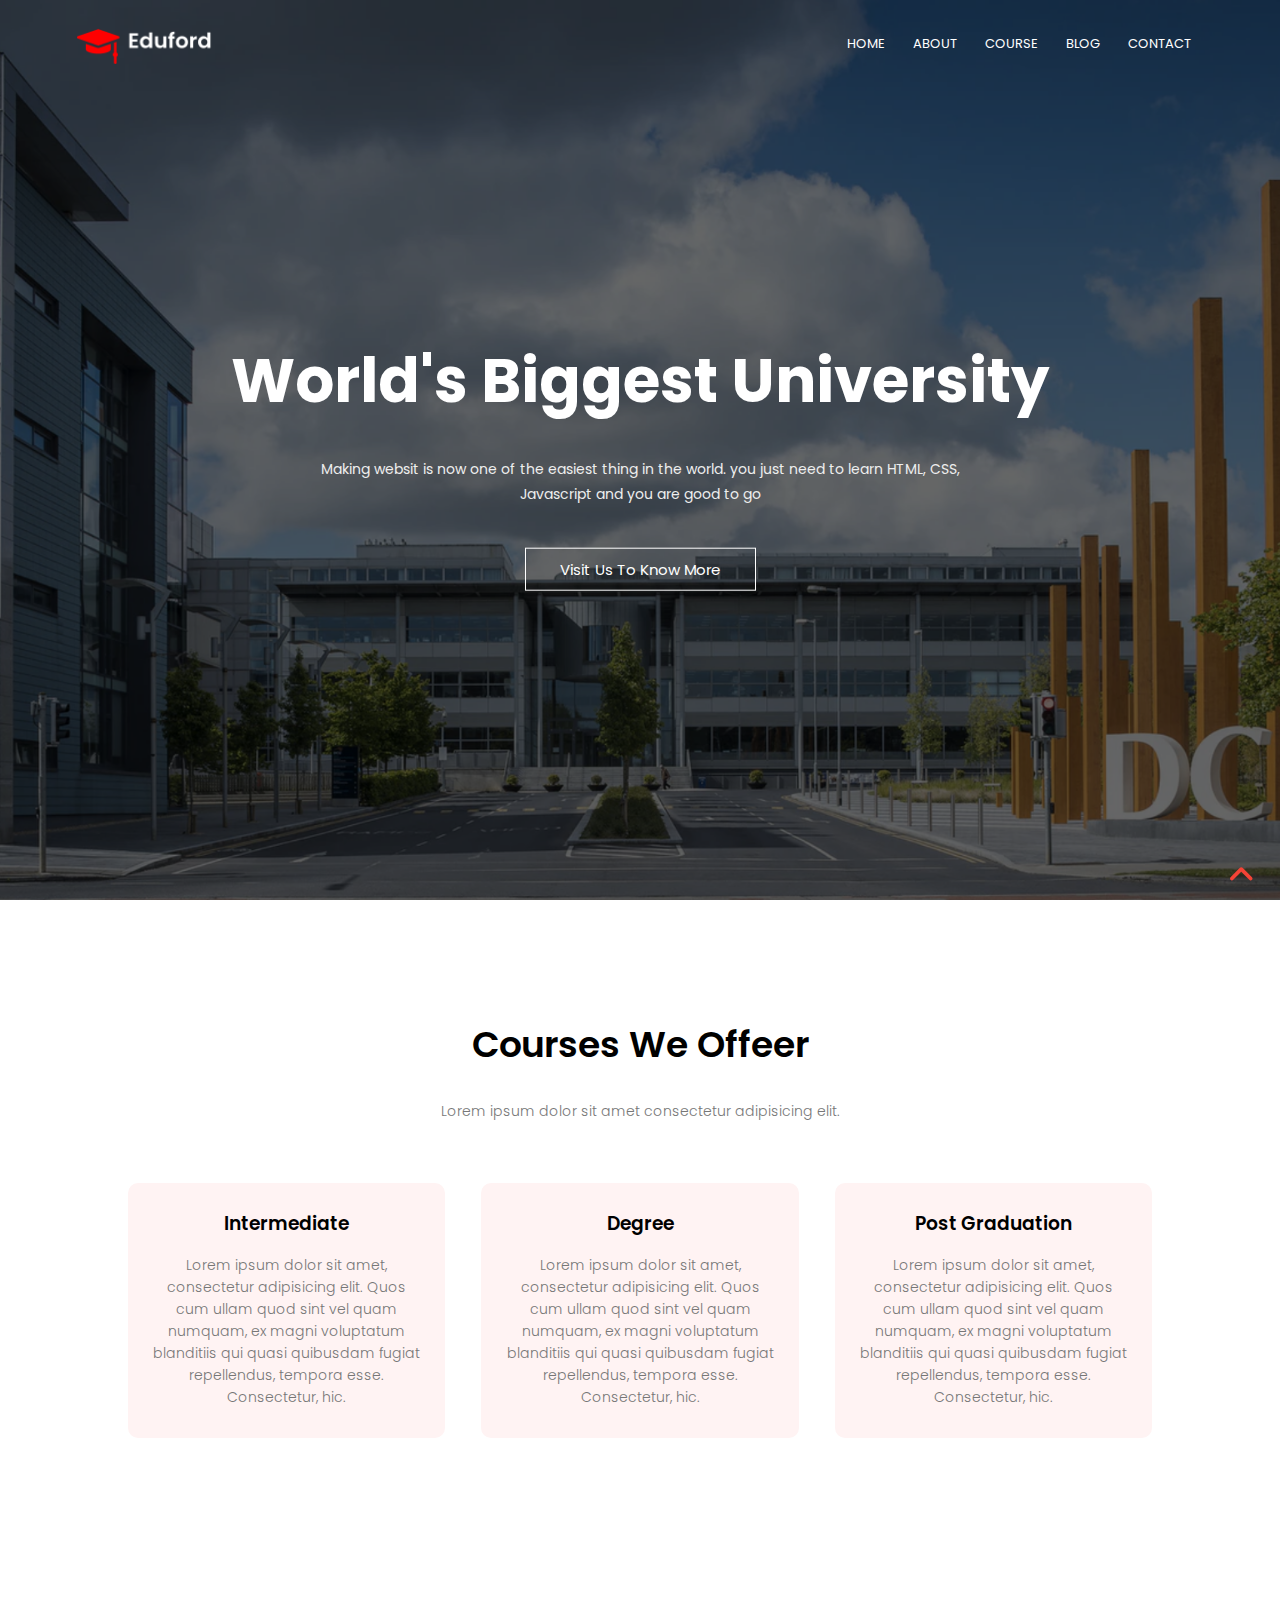
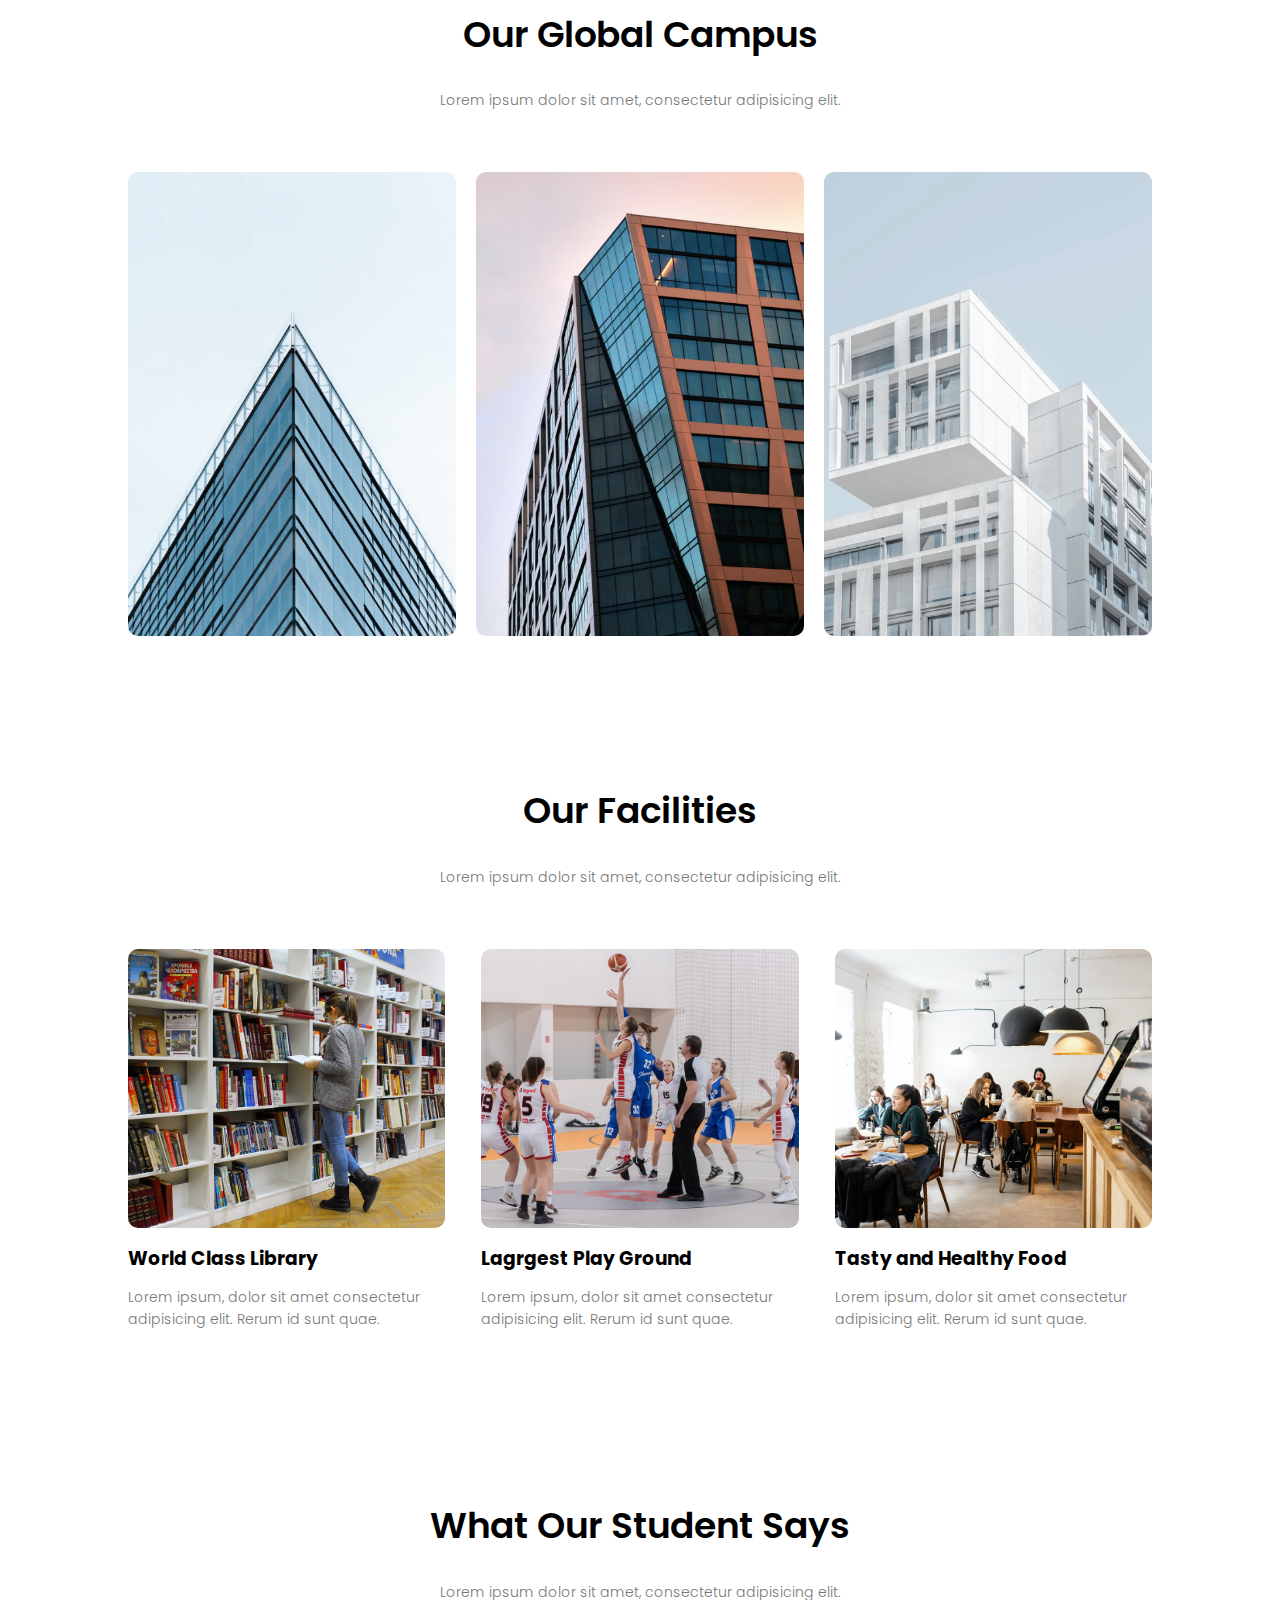
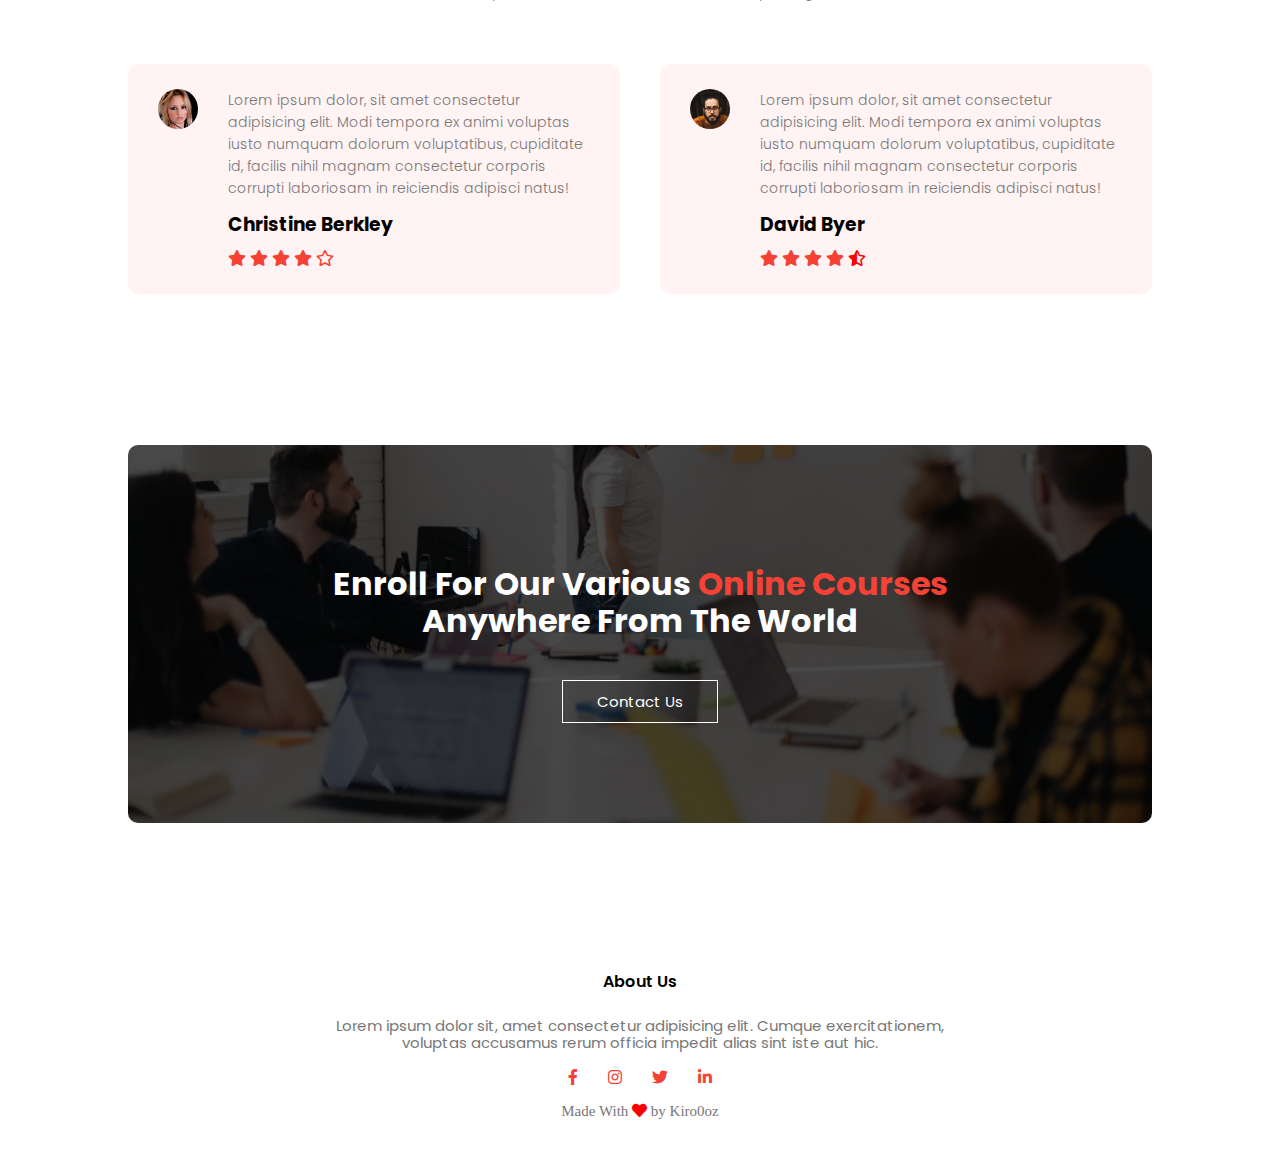
<file: index.html>
<!DOCTYPE html>
<html lang="en">

<head>
  <meta charset="UTF-8">
  <meta name="viewport" content="width=device-width, initial-scale=1.0">
  <link rel="stylesheet" href="css/normalize.css">
  <link rel="stylesheet" href="css/all.min.css">
  <link rel="stylesheet" href="css/main.css">
  <link rel="preconnect" href="https://fonts.googleapis.com">
  <link rel="preconnect" href="https://fonts.gstatic.com" crossorigin>
  <link href="https://fonts.googleapis.com/css2?family=Poppins:wght@400;500;600;700;800&display=swap" rel="stylesheet">
  <title>University Eduford</title>
</head>

<body>
  <!-- Start Header -->
  <section class="header" id="home">
    <nav>
      <a href="#"><img src="imgs/logo.png" alt=""></a>
      <div class="nav-links" id="navlinks">
        <i class="fa fa-times" onclick="hideMenu()"></i>
        <ul>
          <li><a href="index.html">Home</a></li>
          <li><a href="about.html">About</a></li>
          <li><a href="course.html">Course</a></li>
          <li><a href="blog.html">Blog</a></li>
          <li><a href="contact.html">Contact</a></li>
        </ul>
      </div>
      <i class="fa fa-bars" onclick="showMenu()"></i>
    </nav>
    <div class="text-box">
      <h1>World's Biggest University</h1>
      <p>Making websit is now one of the easiest thing in the world. you
        just need to learn HTML, CSS, <br /> Javascript and you are good to go
      </p>
      <a href="" class="btn-1">Visit Us To Know More</a>
    </div>
  </section>
  <!-- End Header -->
  <!-- Start Course -->
  <section class="spechial-heading">
    <h1>Courses We Offeer</h1>
    <p>Lorem ipsum dolor sit amet consectetur adipisicing elit.</p>
    <div class="row">
      <div class="course-col">
        <h3>Intermediate</h3>
        <p>Lorem ipsum dolor sit amet, consectetur adipisicing elit. Quos cum ullam quod sint vel quam numquam, ex magni
          voluptatum blanditiis qui quasi quibusdam fugiat repellendus, tempora esse. Consectetur, hic.</p>
      </div>
      <div class="course-col">
        <h3>Degree</h3>
        <p>Lorem ipsum dolor sit amet, consectetur adipisicing elit. Quos cum ullam quod sint vel quam numquam, ex magni
          voluptatum blanditiis qui quasi quibusdam fugiat repellendus, tempora esse. Consectetur, hic.</p>
      </div>
      <div class="course-col">
        <h3>Post Graduation</h3>
        <p>Lorem ipsum dolor sit amet, consectetur adipisicing elit. Quos cum ullam quod sint vel quam numquam, ex magni
          voluptatum blanditiis qui quasi quibusdam fugiat repellendus, tempora esse. Consectetur, hic.</p>
      </div>
    </div>
  </section>
  <!-- End Course -->
  <!-- Start Campus -->
  <section class="spechial-heading">
    <h1>Our Global Campus</h1>
    <p>Lorem ipsum dolor sit amet, consectetur adipisicing elit.</p>
    <div class="row">
      <div class="capus-col">
        <img src="imgs/london.png" alt="Image">
        <div class="layer">
          <h3>LONDEN</h3>
        </div>
      </div>
      <div class="capus-col">
        <img src="imgs/newyork.png" alt="Image">
        <div class="layer">
          <h3>NEW YORK</h3>
        </div>
      </div>
      <div class="capus-col">
        <img src="imgs/washington.png" alt="Image">
        <div class="layer">
          <h3>WASHINGTON</h3>
        </div>
      </div>
    </div>
  </section>
  <!-- End Campus -->
  <!-- Start Facilities -->
  <section class="spechial-heading">
    <h1>Our Facilities</h1>
    <p>Lorem ipsum dolor sit amet, consectetur adipisicing elit.</p>
    <div class="row">
      <div class="facilities-col">
        <img src="imgs/library.png" alt="">
        <h3>World Class Library</h3>
        <p>Lorem ipsum, dolor sit amet consectetur adipisicing elit. Rerum id sunt quae.</p>
      </div>
      <div class="facilities-col">
        <img src="imgs/basketball.png" alt="">
        <h3>Lagrgest Play Ground</h3>
        <p>Lorem ipsum, dolor sit amet consectetur adipisicing elit. Rerum id sunt quae.</p>
      </div>
      <div class="facilities-col">
        <img src="imgs/cafeteria.png" alt="">
        <h3>Tasty and Healthy Food</h3>
        <p>Lorem ipsum, dolor sit amet consectetur adipisicing elit. Rerum id sunt quae.</p>
      </div>
    </div>
  </section>
  <!-- End Facilities -->
  <!-- Start Testmonials -->
  <section class="spechial-heading">
    <h1>What Our Student Says</h1>
    <p>Lorem ipsum dolor sit amet, consectetur adipisicing elit.</p>
    <div class="row">
      <div class="testmon-col">
        <img src="imgs/user1.jpg" alt="">
        <div>
          <p>Lorem ipsum dolor, sit amet consectetur adipisicing elit. Modi tempora ex animi voluptas iusto numquam
            dolorum voluptatibus, cupiditate id, facilis nihil magnam consectetur corporis corrupti laboriosam in
            reiciendis adipisci natus!</p>
          <h3>Christine Berkley</h3>
          <i class="fa fa-star"></i>
          <i class="fa fa-star"></i>
          <i class="fa fa-star"></i>
          <i class="fa fa-star"></i>
          <i class="far fa-star"></i>
        </div>
      </div>
      <div class="testmon-col">
        <img src="imgs/user2.jpg" alt="">
        <div>
          <p>Lorem ipsum dolor, sit amet consectetur adipisicing elit. Modi tempora ex animi voluptas iusto numquam
            dolorum voluptatibus, cupiditate id, facilis nihil magnam consectetur corporis corrupti laboriosam in
            reiciendis adipisci natus!</p>
          <h3>David Byer</h3>
          <i class="fa fa-star"></i>
          <i class="fa fa-star"></i>
          <i class="fa fa-star"></i>
          <i class="fa fa-star"></i>
          <i class="fas fa-star-half-alt"></i>
        </div>
      </div>
    </div>
  </section>
  <!-- End Testmonials-->
  <!-- Start Call to Action -->
  <section class="cta">
    <h1>
      Enroll for our various <span>online courses</span> <br /> anywhere from the world
    </h1>
    <a href="contact.html" class="btn-1">Contact Us</a>
  </section>
  <!-- End Call to Action -->
  <!-- Start Footer -->
  <footer>
    <h4>About Us</h4>
    <p>Lorem ipsum dolor sit, amet consectetur adipisicing elit. Cumque exercitationem, <br /> voluptas accusamus rerum officia
      impedit alias sint iste aut hic.</p>
      <div class="icons">
        <i class="fab fa-facebook-f"></i>
        <i class="fab fa-instagram"></i>
        <i class="fab fa-twitter"></i>
        <i class="fab fa-linkedin-in"></i>
      </div>
      <p>Made With  <i class="fas fa-heart"></i> by Kiro0oz</p>
  </footer>
  <!-- End Footer -->
  <div class="up">
    <a href="#home">
      <i class="fas fa-angle-up"></i>
    </a>
  </div>

  <!-- Javascript -->
  <script>
    var navlinks = document.getElementById("navlinks");
    function showMenu() {
      navlinks.style.right = "0"
    }
    function hideMenu() {
      navlinks.style.right = "-200px"
    }
  </script>


</body>

</html>
</file>
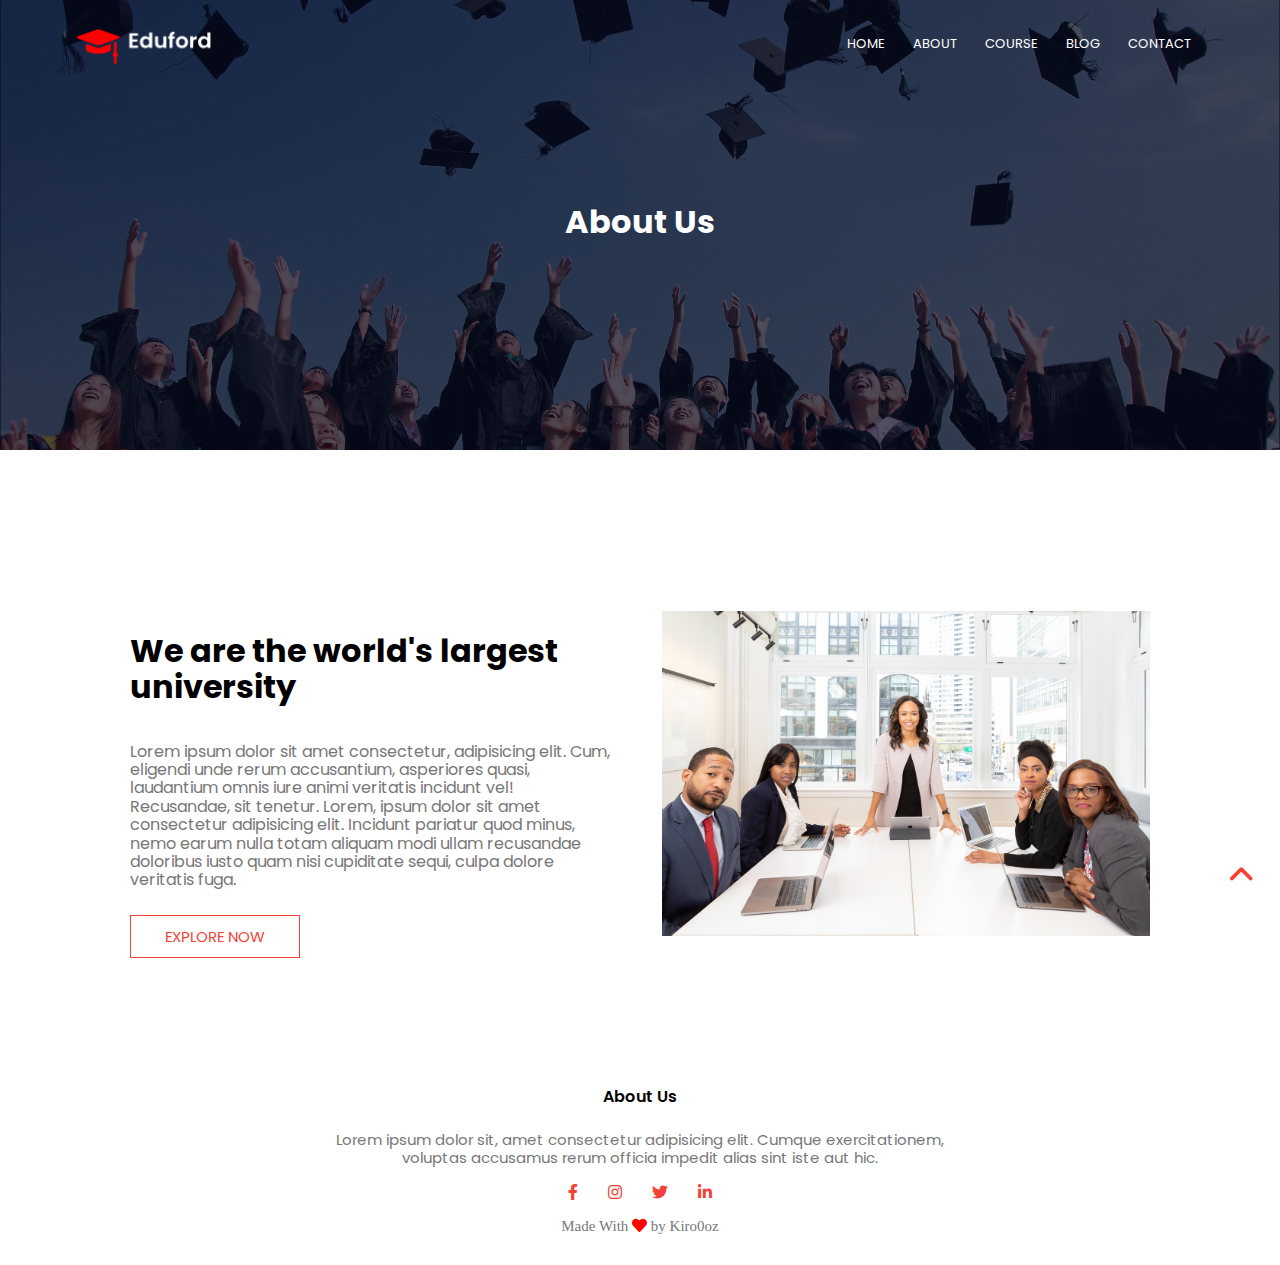
<file: about.html>
<!DOCTYPE html>
<html lang="en">

<head>
  <meta charset="UTF-8">
  <meta name="viewport" content="width=device-width, initial-scale=1.0">
  <link rel="stylesheet" href="css/normalize.css">
  <link rel="stylesheet" href="css/all.min.css">
  <link rel="stylesheet" href="css/main.css">
  <link rel="preconnect" href="https://fonts.googleapis.com">
  <link rel="preconnect" href="https://fonts.gstatic.com" crossorigin>
  <link href="https://fonts.googleapis.com/css2?family=Poppins:wght@400;500;600;700;800&display=swap" rel="stylesheet">
  <title>University Eduford</title>
</head>

<body>
  <!-- Start Header -->
  <section class="sub-header" id="home">
    <nav>
      <a href="#"><img src="imgs/logo.png" alt=""></a>
      <div class="nav-links" id="navlinks">
        <i class="fa fa-times" onclick="hideMenu()"></i>
        <ul>
          <li><a href="index.html">Home</a></li>
          <li><a href="about.html">About</a></li>
          <li><a href="course.html">Course</a></li>
          <li><a href="blog.html">Blog</a></li>
          <li><a href="contact.html">Contact</a></li>
        </ul>
      </div>
      <i class="fa fa-bars" onclick="showMenu()"></i>
    </nav>
    <h1>About Us</h1>
  </section>
  <!-- End Header -->
  <!-- S About Us Contant -->
  <section class="about-us">
    <div class="row">
      <div class="about-col">
        <h1>We are the world's largest university</h1>
        <p>Lorem ipsum dolor sit amet consectetur, adipisicing elit. Cum, eligendi unde rerum accusantium, asperiores
          quasi, laudantium omnis iure animi veritatis incidunt vel! Recusandae, sit tenetur. Lorem, ipsum dolor sit
          amet consectetur adipisicing elit. Incidunt pariatur quod minus, nemo earum nulla totam aliquam modi ullam
          recusandae doloribus iusto quam nisi cupiditate sequi, culpa dolore veritatis fuga.</p>
        <a href="" class="btn-1 red-btn">EXPLORE NOW</a>
      </div>
      <div class="about-col">
        <img src="imgs/about.jpg" alt="">
      </div>
    </div>



  </section>


  <!-- E About Us Contant -->


  <!-- Start Footer -->
  <footer>
    <h4>About Us</h4>
    <p>Lorem ipsum dolor sit, amet consectetur adipisicing elit. Cumque exercitationem, <br /> voluptas accusamus rerum
      officia
      impedit alias sint iste aut hic.</p>
    <div class="icons">
      <i class="fab fa-facebook-f"></i>
      <i class="fab fa-instagram"></i>
      <i class="fab fa-twitter"></i>
      <i class="fab fa-linkedin-in"></i>
    </div>
    <p>Made With <i class="fas fa-heart"></i> by Kiro0oz</p>
  </footer>
  <!-- End Footer -->
  <div class="up">
    <a href="#home">
      <i class="fas fa-angle-up"></i>
    </a>
  </div>

  <!-- Javascript -->
  <script>
    var navlinks = document.getElementById("navlinks");
    function showMenu() {
      navlinks.style.right = "0"
    }
    function hideMenu() {
      navlinks.style.right = "-200px"
    }
  </script>


</body>

</html>
</file>
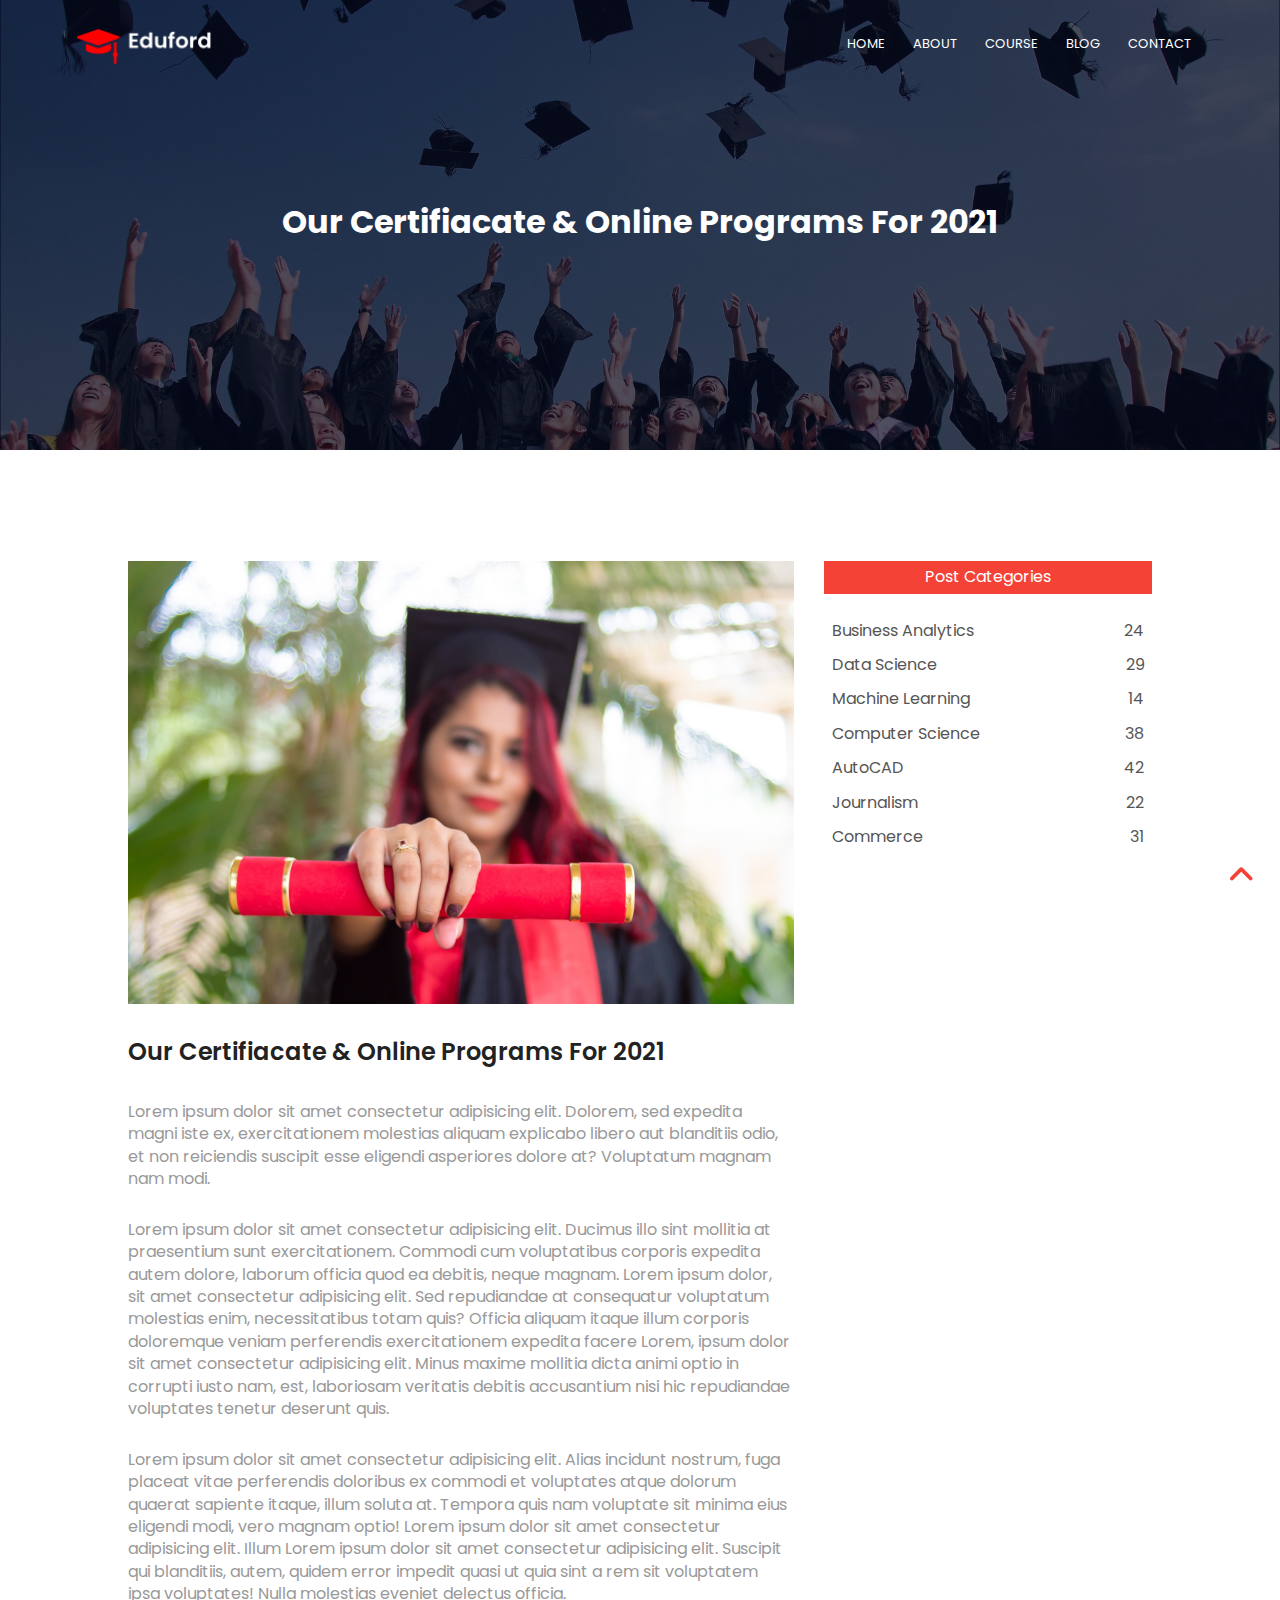
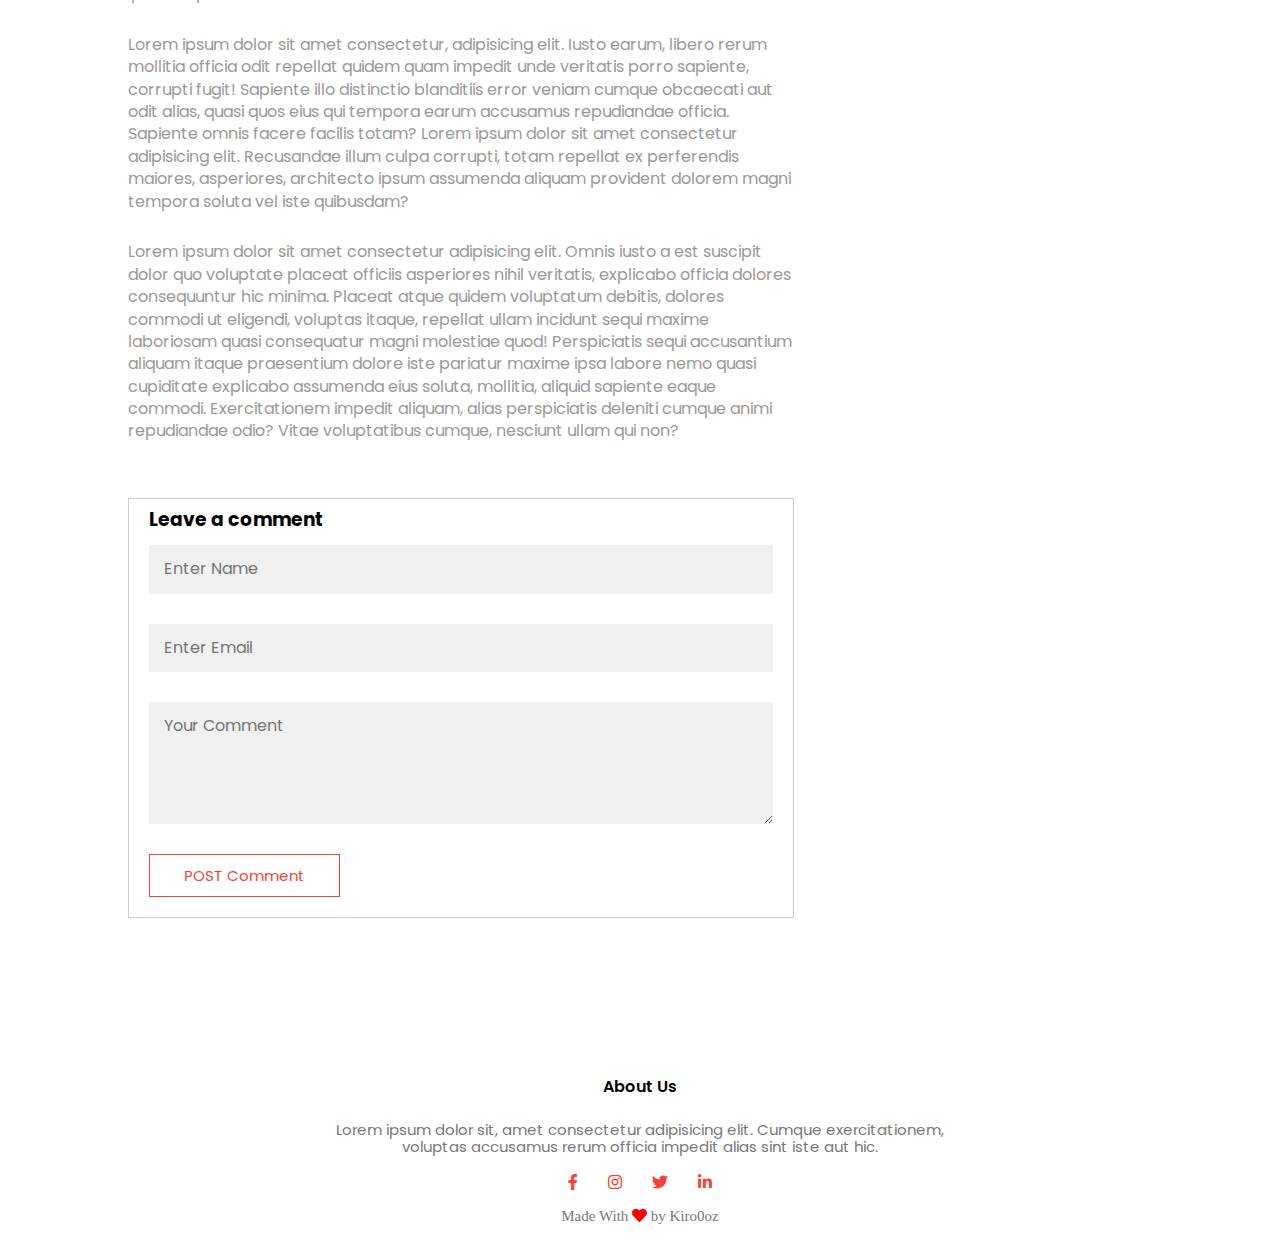
<file: blog.html>
<!DOCTYPE html>
<html lang="en">

<head>
  <meta charset="UTF-8">
  <meta name="viewport" content="width=device-width, initial-scale=1.0">
  <link rel="stylesheet" href="css/normalize.css">
  <link rel="stylesheet" href="css/all.min.css">
  <link rel="stylesheet" href="css/main.css">
  <link rel="preconnect" href="https://fonts.googleapis.com">
  <link rel="preconnect" href="https://fonts.gstatic.com" crossorigin>
  <link href="https://fonts.googleapis.com/css2?family=Poppins:wght@400;500;600;700;800&display=swap" rel="stylesheet">
  <title>University Eduford</title>
</head>

<body>
  <!-- Start Header -->
  <section class="sub-header" id="home">
    <nav>
      <a href="#"><img src="imgs/logo.png" alt=""></a>
      <div class="nav-links" id="navlinks">
        <i class="fa fa-times" onclick="hideMenu()"></i>
        <ul>
          <li><a href="index.html">Home</a></li>
          <li><a href="about.html">About</a></li>
          <li><a href="course.html">Course</a></li>
          <li><a href="blog.html">Blog</a></li>
          <li><a href="contact.html">Contact</a></li>
        </ul>
      </div>
      <i class="fa fa-bars" onclick="showMenu()"></i>
    </nav>
    <h1>Our Certifiacate & Online Programs For 2021</h1>
  </section>
  <!-- End Header -->
  <!-- S blog page -->
  <section class="bolg-content">
    <div class="row">
      <div class="bolg-left">
        <img src="imgs/certificate.jpg" alt="">
        <h2>Our Certifiacate & Online Programs For 2021</h2>
        <p>Lorem ipsum dolor sit amet consectetur adipisicing elit. Dolorem, sed expedita magni iste ex, exercitationem
          molestias aliquam explicabo libero aut blanditiis odio, et non reiciendis suscipit esse eligendi asperiores
          dolore at? Voluptatum magnam nam modi.</p>
        <br>
        <p>Lorem ipsum dolor sit amet consectetur adipisicing elit. Ducimus illo sint mollitia at praesentium sunt
          exercitationem. Commodi cum voluptatibus corporis expedita autem dolore, laborum officia quod ea debitis,
          neque magnam. Lorem ipsum dolor, sit amet consectetur adipisicing elit. Sed repudiandae at consequatur
          voluptatum molestias enim, necessitatibus totam quis? Officia aliquam itaque illum corporis doloremque veniam
          perferendis exercitationem expedita facere Lorem, ipsum dolor sit amet consectetur adipisicing elit. Minus
          maxime mollitia dicta animi optio in corrupti iusto nam, est, laboriosam veritatis debitis accusantium nisi
          hic repudiandae voluptates tenetur deserunt quis.</p>
        <br>
        <p>Lorem ipsum dolor sit amet consectetur adipisicing elit. Alias incidunt nostrum, fuga placeat vitae
          perferendis doloribus ex commodi et voluptates atque dolorum quaerat sapiente itaque, illum soluta at. Tempora
          quis nam voluptate sit minima eius eligendi modi, vero magnam optio! Lorem ipsum dolor sit amet consectetur
          adipisicing elit. Illum Lorem ipsum dolor sit amet consectetur adipisicing elit. Suscipit qui blanditiis,
          autem, quidem error impedit quasi ut quia sint a rem sit voluptatem ipsa voluptates! Nulla molestias eveniet
          delectus officia.</p>
        <br>
        <p>Lorem ipsum dolor sit amet consectetur, adipisicing elit. Iusto earum, libero rerum mollitia officia odit
          repellat quidem quam impedit unde veritatis porro sapiente, corrupti fugit! Sapiente illo distinctio
          blanditiis error veniam cumque obcaecati aut odit alias, quasi quos eius qui tempora earum accusamus
          repudiandae officia. Sapiente omnis facere facilis totam? Lorem ipsum dolor sit amet consectetur adipisicing
          elit. Recusandae illum culpa corrupti, totam repellat ex perferendis maiores, asperiores, architecto ipsum
          assumenda aliquam provident dolorem magni tempora soluta vel iste quibusdam?</p>
        <br>
        <p>Lorem ipsum dolor sit amet consectetur adipisicing elit. Omnis iusto a est suscipit dolor quo voluptate
          placeat officiis asperiores nihil veritatis, explicabo officia dolores consequuntur hic minima. Placeat atque
          quidem voluptatum debitis, dolores commodi ut eligendi, voluptas itaque, repellat ullam incidunt sequi maxime
          laboriosam quasi consequatur magni molestiae quod! Perspiciatis sequi accusantium aliquam itaque praesentium
          dolore iste pariatur maxime ipsa labore nemo quasi cupiditate explicabo assumenda eius soluta, mollitia,
          aliquid sapiente eaque commodi. Exercitationem impedit aliquam, alias perspiciatis deleniti cumque animi
          repudiandae odio? Vitae voluptatibus cumque, nesciunt ullam qui non?</p>
        <div class="comment-box">
          <h3>Leave a comment</h3>
          <form method="post" class="comment-form">
            <input type="text" placeholder="Enter Name" required name="name">
            <input type="email" placeholder="Enter Email" required name="mail">
            <textarea rows="5" name="massage" required placeholder="Your Comment"></textarea>
            <button type="submit" class="btn-1 red-btn">POST Comment</button>
          </form>
        </div>
      </div>
      <div class="bolg-right">
        <h3>Post Categories</h3>
        <div>
          <span>Business Analytics</span>
          <span>24</span>
        </div>
        <div>
          <span>Data Science</span>
          <span>29</span>
        </div>
        <div>
          <span>Machine Learning</span>
          <span>14</span>
        </div>
        <div>
          <span>Computer Science</span>
          <span>38</span>
        </div>
        <div>
          <span>AutoCAD</span>
          <span>42</span>
        </div>
        <div>
          <span>Journalism</span>
          <span>22</span>
        </div>
        <div>
          <span>Commerce</span>
          <span>31</span>
        </div>
      </div>
  </section>
  <!-- E blog page -->
  <!-- Start Footer -->
  <footer>
    <h4>About Us</h4>
    <p>Lorem ipsum dolor sit, amet consectetur adipisicing elit. Cumque exercitationem, <br /> voluptas accusamus rerum
      officia
      impedit alias sint iste aut hic.</p>
    <div class="icons">
      <i class="fab fa-facebook-f"></i>
      <i class="fab fa-instagram"></i>
      <i class="fab fa-twitter"></i>
      <i class="fab fa-linkedin-in"></i>
    </div>
    <p>Made With <i class="fas fa-heart"></i> by Kiro0oz</p>
  </footer>
  <!-- End Footer -->
  <div class="up">
    <a href="#home">
      <i class="fas fa-angle-up"></i>
    </a>
  </div>

  <!-- Javascript -->
  <script>
    var navlinks = document.getElementById("navlinks");
    function showMenu() {
      navlinks.style.right = "0"
    }
    function hideMenu() {
      navlinks.style.right = "-200px"
    }
  </script>


</body>

</html>
</file>
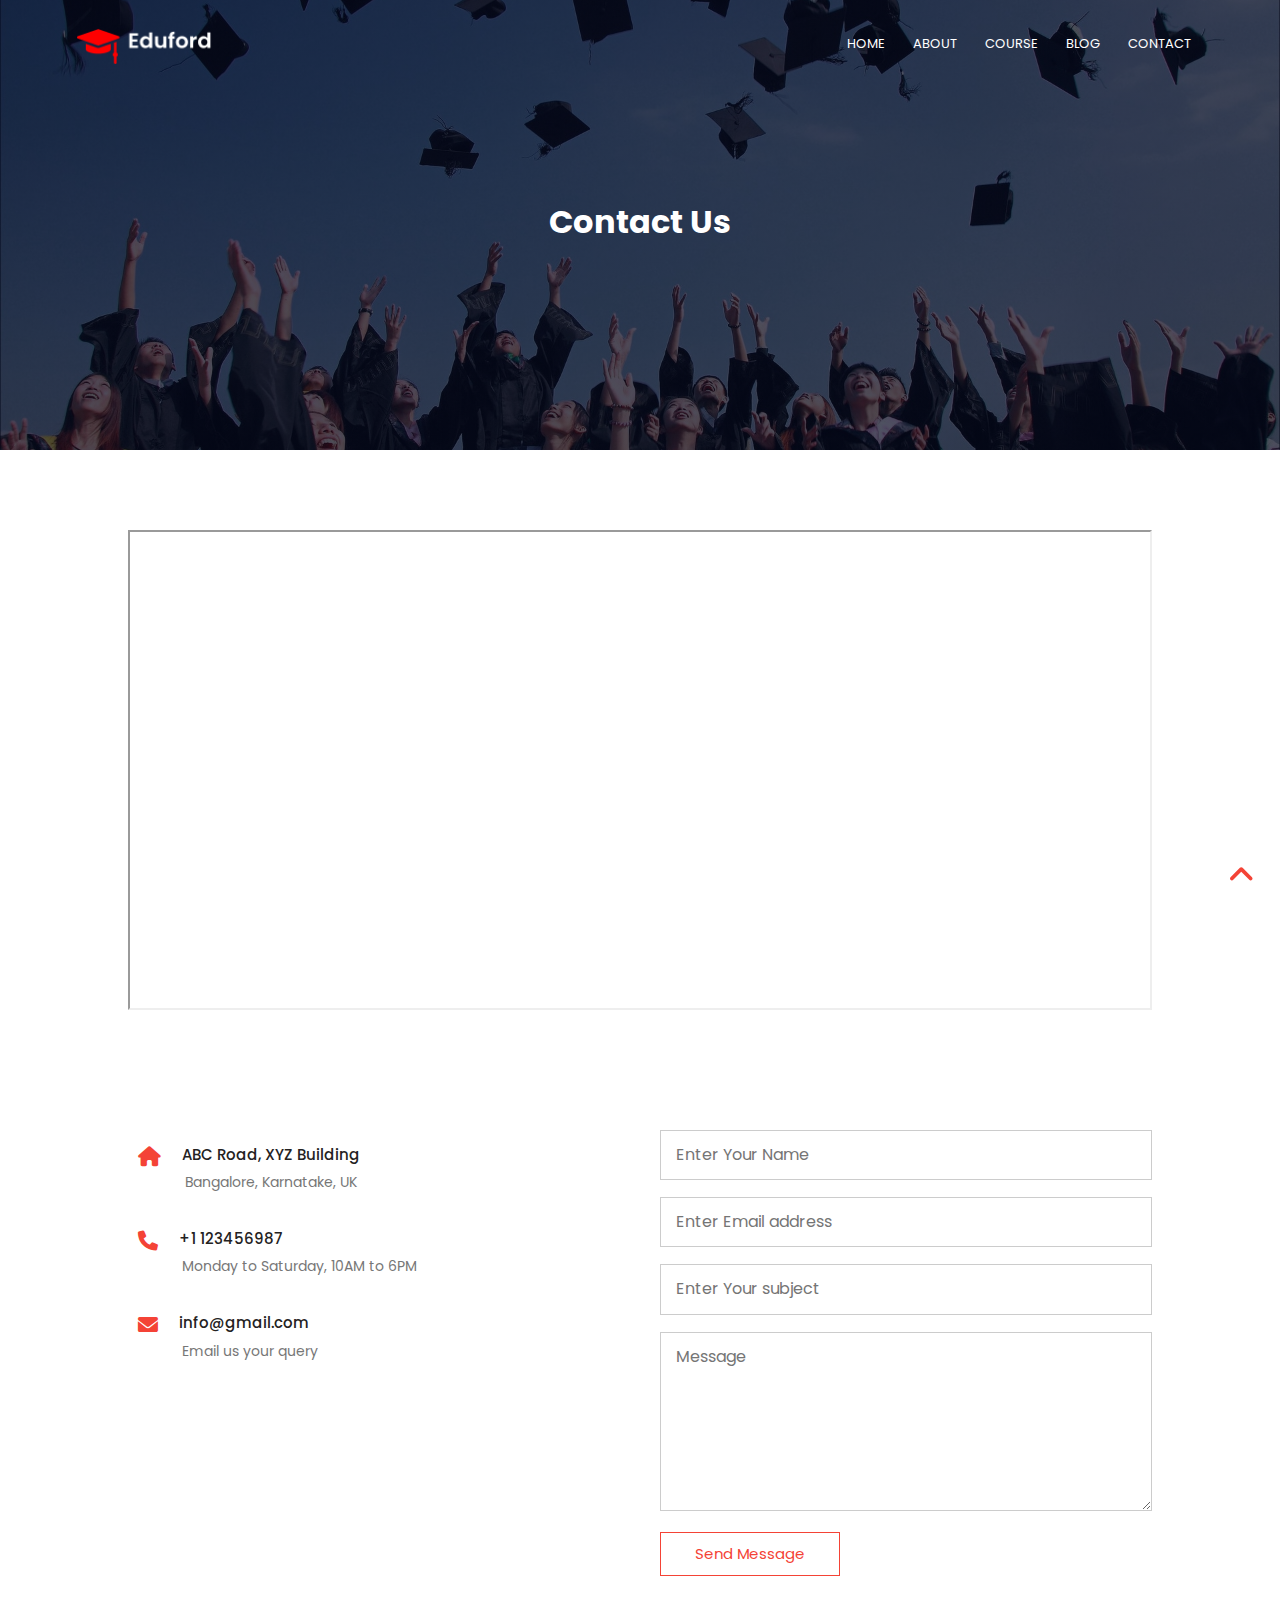
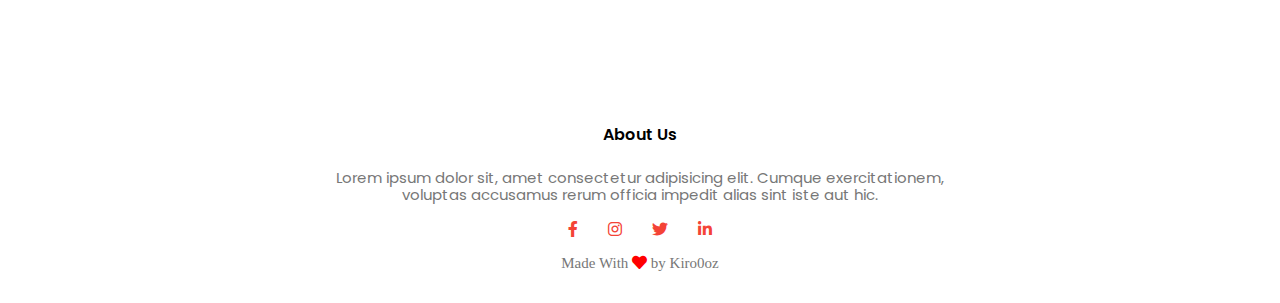
<file: contact.html>
<!DOCTYPE html>
<html lang="en">

<head>
  <meta charset="UTF-8">
  <meta name="viewport" content="width=device-width, initial-scale=1.0">
  <link rel="stylesheet" href="css/normalize.css">
  <link rel="stylesheet" href="css/all.min.css">
  <link rel="stylesheet" href="css/main.css">
  <link rel="preconnect" href="https://fonts.googleapis.com">
  <link rel="preconnect" href="https://fonts.gstatic.com" crossorigin>
  <link href="https://fonts.googleapis.com/css2?family=Poppins:wght@400;500;600;700;800&display=swap" rel="stylesheet">
  <title>University Eduford</title>
</head>

<body>
  <!-- Start Header -->
  <section class="sub-header" id="home">
    <nav>
      <a href="#"><img src="imgs/logo.png" alt=""></a>
      <div class="nav-links" id="navlinks">
        <i class="fa fa-times" onclick="hideMenu()"></i>
        <ul>
          <li><a href="index.html">Home</a></li>
          <li><a href="about.html">About</a></li>
          <li><a href="course.html">Course</a></li>
          <li><a href="blog.html">Blog</a></li>
          <li><a href="contact.html">Contact</a></li>
        </ul>
      </div>
      <i class="fa fa-bars" onclick="showMenu()"></i>
    </nav>
    <h1>Contact Us</h1>
  </section>
  <!-- End Header -->
  <!-- S Contact us page-->
  <section class="location">
    <iframe src="https://www.google.com/maps/d/embed?mid=1RpMZ_6Y_c_MZu2odaoZjNAetck8" width="640" height="480"></iframe>
  </section>
  <section class="contact-us">
    <div class="row">
      <div class="contact-col">
        <div>
          <i class="fas fa-home"></i>
          <span>
            <h5>ABC Road,  XYZ Building</h5>
            <p>Bangalore, Karnatake, UK</p>
          </span>
        </div>
        <div>
          <i class="fas fa-phone"></i>
          <span>
            <h5>+1 123456987</h5>
            <p>Monday to Saturday, 10AM to 6PM</p>
          </span>
        </div>
        <div>
          <i class="fas fa-envelope"></i>
          <span>
            <h5>info@gmail.com</h5>
            <p>Email us your query</p>
          </span>
        </div>
      </div>
      <div class="contact-col">
        <form method="post">
          <input type="text" placeholder="Enter Your Name" required name="name">
          <input type="email" placeholder="Enter Email address" required name="email">
          <input type="text" placeholder="Enter Your subject" required name="subject">
          <textarea name="message"  rows="8" placeholder="Message" required></textarea>
          <button type="submit" class="btn-1 red-btn">Send Message</button>
        </form>



      </div>
    </div>
  </section>






  <!-- E Contact us page-->


  <!-- Start Footer -->
  <footer>
    <h4>About Us</h4>
    <p>Lorem ipsum dolor sit, amet consectetur adipisicing elit. Cumque exercitationem, <br /> voluptas accusamus rerum
      officia
      impedit alias sint iste aut hic.</p>
    <div class="icons">
      <i class="fab fa-facebook-f"></i>
      <i class="fab fa-instagram"></i>
      <i class="fab fa-twitter"></i>
      <i class="fab fa-linkedin-in"></i>
    </div>
    <p>Made With <i class="fas fa-heart"></i> by Kiro0oz</p>
  </footer>
  <!-- End Footer -->
  <div class="up">
    <a href="#home">
      <i class="fas fa-angle-up"></i>
    </a>
  </div>

  <!-- Javascript -->
  <script>
    var navlinks = document.getElementById("navlinks");
    function showMenu() {
      navlinks.style.right = "0"
    }
    function hideMenu() {
      navlinks.style.right = "-200px"
    }
  </script>


</body>

</html>
</file>
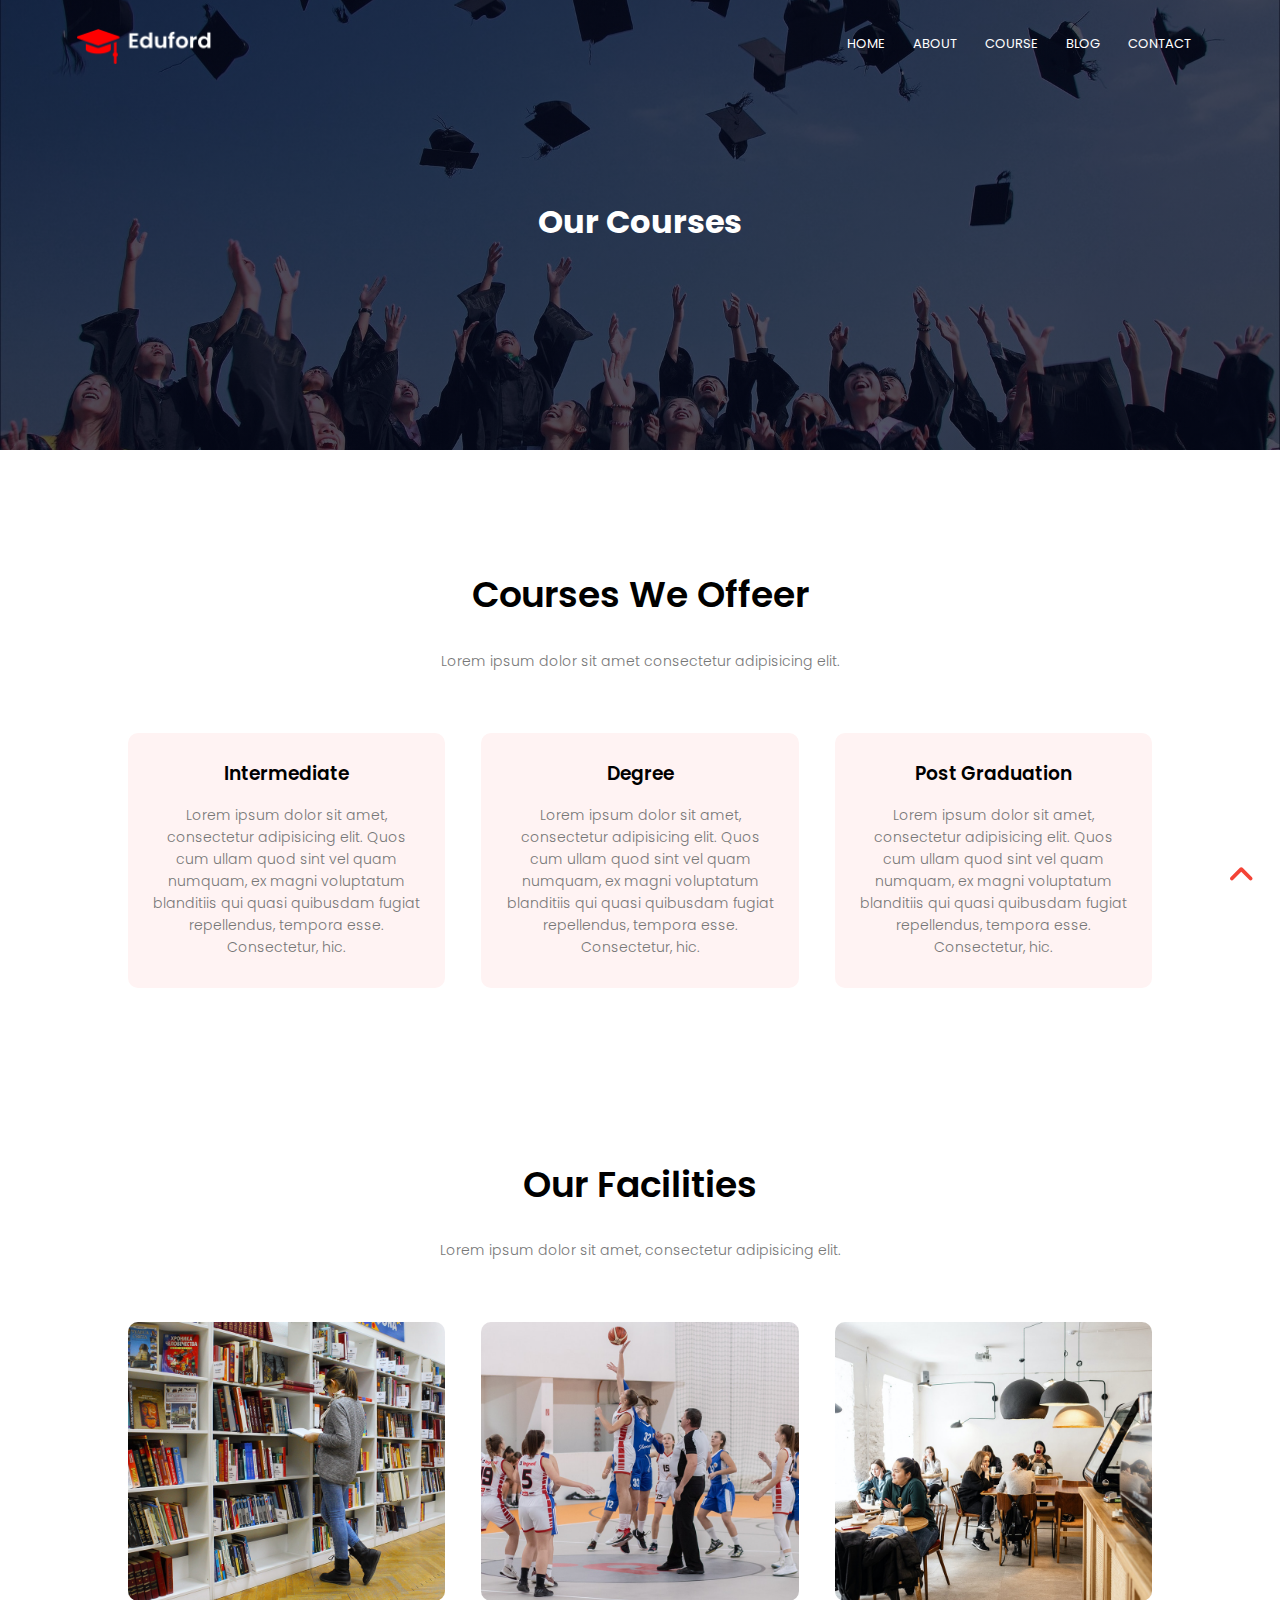
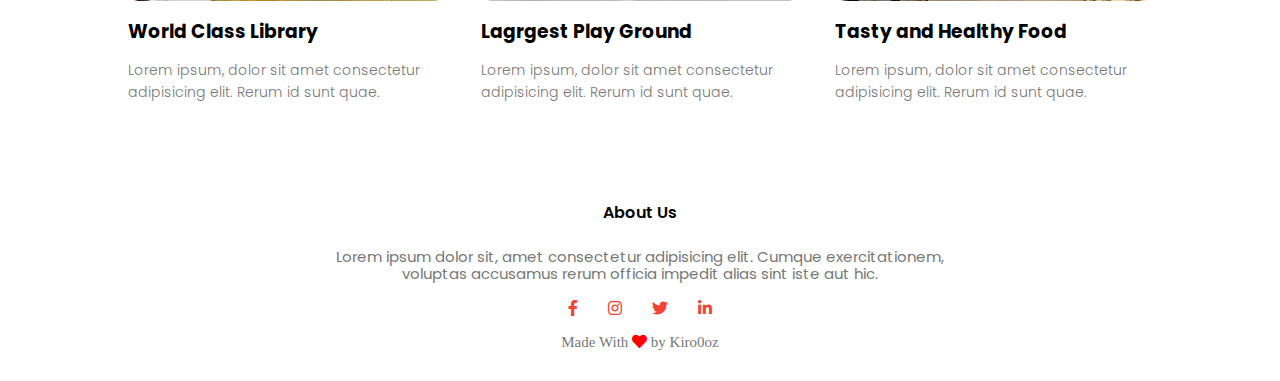
<file: course.html>
<!DOCTYPE html>
<html lang="en">

<head>
  <meta charset="UTF-8">
  <meta name="viewport" content="width=device-width, initial-scale=1.0">
  <link rel="stylesheet" href="css/normalize.css">
  <link rel="stylesheet" href="css/all.min.css">
  <link rel="stylesheet" href="css/main.css">
  <link rel="preconnect" href="https://fonts.googleapis.com">
  <link rel="preconnect" href="https://fonts.gstatic.com" crossorigin>
  <link href="https://fonts.googleapis.com/css2?family=Poppins:wght@400;500;600;700;800&display=swap" rel="stylesheet">
  <title>University Eduford</title>
</head>

<body>
  <!-- Start Header -->
  <section class="sub-header" id="home">
    <nav>
      <a href="#"><img src="imgs/logo.png" alt=""></a>
      <div class="nav-links" id="navlinks">
        <i class="fa fa-times" onclick="hideMenu()"></i>
        <ul>
          <li><a href="index.html">Home</a></li>
          <li><a href="about.html">About</a></li>
          <li><a href="course.html">Course</a></li>
          <li><a href="blog.html">Blog</a></li>
          <li><a href="contact.html">Contact</a></li>
        </ul>
      </div>
      <i class="fa fa-bars" onclick="showMenu()"></i>
    </nav>
    <h1>Our Courses</h1>
  </section>
  <!-- End Header -->
  <!-- S course page -->
  <section class="spechial-heading">
    <h1>Courses We Offeer</h1>
    <p>Lorem ipsum dolor sit amet consectetur adipisicing elit.</p>
    <div class="row">
      <div class="course-col">
        <h3>Intermediate</h3>
        <p>Lorem ipsum dolor sit amet, consectetur adipisicing elit. Quos cum ullam quod sint vel quam numquam, ex magni
          voluptatum blanditiis qui quasi quibusdam fugiat repellendus, tempora esse. Consectetur, hic.</p>
      </div>
      <div class="course-col">
        <h3>Degree</h3>
        <p>Lorem ipsum dolor sit amet, consectetur adipisicing elit. Quos cum ullam quod sint vel quam numquam, ex magni
          voluptatum blanditiis qui quasi quibusdam fugiat repellendus, tempora esse. Consectetur, hic.</p>
      </div>
      <div class="course-col">
        <h3>Post Graduation</h3>
        <p>Lorem ipsum dolor sit amet, consectetur adipisicing elit. Quos cum ullam quod sint vel quam numquam, ex magni
          voluptatum blanditiis qui quasi quibusdam fugiat repellendus, tempora esse. Consectetur, hic.</p>
      </div>
    </div>
  </section>
  <!-- E course page -->
  <!-- S facilities page -->

  <section class="spechial-heading">
    <h1>Our Facilities</h1>
    <p>Lorem ipsum dolor sit amet, consectetur adipisicing elit.</p>
    <div class="row">
      <div class="facilities-col">
        <img src="imgs/library.png" alt="">
        <h3>World Class Library</h3>
        <p>Lorem ipsum, dolor sit amet consectetur adipisicing elit. Rerum id sunt quae.</p>
      </div>
      <div class="facilities-col">
        <img src="imgs/basketball.png" alt="">
        <h3>Lagrgest Play Ground</h3>
        <p>Lorem ipsum, dolor sit amet consectetur adipisicing elit. Rerum id sunt quae.</p>
      </div>
      <div class="facilities-col">
        <img src="imgs/cafeteria.png" alt="">
        <h3>Tasty and Healthy Food</h3>
        <p>Lorem ipsum, dolor sit amet consectetur adipisicing elit. Rerum id sunt quae.</p>
      </div>
    </div>
  </section>




  <!-- E facilities page -->


  <!-- Start Footer -->
  <footer>
    <h4>About Us</h4>
    <p>Lorem ipsum dolor sit, amet consectetur adipisicing elit. Cumque exercitationem, <br /> voluptas accusamus rerum
      officia
      impedit alias sint iste aut hic.</p>
    <div class="icons">
      <i class="fab fa-facebook-f"></i>
      <i class="fab fa-instagram"></i>
      <i class="fab fa-twitter"></i>
      <i class="fab fa-linkedin-in"></i>
    </div>
    <p>Made With <i class="fas fa-heart"></i> by Kiro0oz</p>
  </footer>
  <!-- End Footer -->
  <div class="up">
    <a href="#home">
      <i class="fas fa-angle-up"></i>
    </a>
  </div>

  <!-- Javascript -->
  <script>
    var navlinks = document.getElementById("navlinks");
    function showMenu() {
      navlinks.style.right = "0"
    }
    function hideMenu() {
      navlinks.style.right = "-200px"
    }
  </script>


</body>

</html>
</file>
<file: css/main.css>
* {
  box-sizing: border-box;
  margin: 0;
  padding: 0;
  -moz-box-sizing: border-box;
}
:root {
  --main-color: #f44336;
}
html {
  scroll-behavior: smooth;
}
::selection {
  background-color: var(--main-color);
  color: #fff;
}
body {
font-family: 'Poppins', sans-serif;
}
ul { 
  list-style: none;
}

.spechial-heading {
  width: 80%;
  margin: auto;
  text-align: center;
  padding-top: 100px;
}
.spechial-heading h1 {
  font-size: 36px;
  font-weight: 600;
}
.spechial-heading p {
  color: #777;
  font-size: 14px;
  font-weight: 300;
  line-height: 22px;
  padding: 10px;
}


/* Satrt Header */
.header {
  width: 100%;
  height: 100vh;
  background-image: url(../imgs/banner.png);
  background-position: center;
  background-size: cover;
  position: relative;
}
.header::before {
  content: "";
  position: absolute;
  left: 0;
  top: 0;
  width: 100%;
  height: 100%;
  background-color: rgb(0 0 0 / 60%);
}
nav {
  display: flex;
  padding: 2% 6%;
  align-items: center;
  justify-content: space-between;
  position: relative;
}
nav .fa {
  display: none;
}

nav img {
  width: 135px;
}
.nav-links {
  flex: 1;
  text-align: right;
}
.nav-links ul li {
  display: inline-block;
  padding: 8px 12px ;
  position: relative;
  text-transform: uppercase;
}
.nav-links ul li::after {
  content: "";
  width: 0;
  height: 2px;
  background: var(--main-color);
  display: block;
  margin: 3px auto;
  transition: 0.4s;
}
.nav-links ul li:hover::after {
width: 100%;
}
.nav-links ul li a {
  color: #fff; 
  text-decoration: none;
  font-size: 13px;
}
.text-box {
  position: relative;
  width: 90%;
  top: 37%;
  left: 50%;
  transform: translate(-50%, -50%);
  color: #fff;
  text-align: center;
}
.text-box h1 {
  font-size: 61px;
}
@media (max-width: 700px) {
  .text-box h1 {
    font-size: 25px;
  }
  .text-box p {
    font-size: 12px;
  }
  .nav-links ul {
    padding: 30px;
  }
  .nav-links ul li {
    display: block;
    margin-top: 6px;
    transition: 0.4s;
  }
  .nav-links ul li::after {
    content: "";
    width: 0;
    height: 2px;
    background: #fff;
    display: block;
    margin: 5px auto;
    transition: 0.4s;
  }
  .nav-links ul li:hover {
    font-weight: bold;
    transform: translate(-5px);
    width: 100%;
  }
  .nav-links {
    position: fixed;
    background: var(--main-color);
    width: 200px;
    height: 100vh;
    top: 0;
    right:-200px;
    text-align: left;
    z-index: 2;
    transition: 1s;
  }
  nav .fa {
    display: block;
    color: #fff;
    margin: 10px;
    font-size: 22px;
    cursor: pointer;
    transition: 0.4s;
  }
  nav .fa:hover {
    color: #000;
  }
}
.text-box p {
  margin: 10px 0 40px;
  font-size: 14px;
  color: rgb(238, 238, 238);
  line-height: 1.8;
}
.btn-1 {
  display: inline-block;
  text-decoration: none;
  color: #fff;
  border: 1px solid #fff;
  padding: 12px 34px;
  font-size: 15px;
  background: transparent;
  position: relative;
  cursor: pointer;
  transition: 0.5s;
}
.btn-1:hover {
  border: 1px solid var(--main-color);
  background: var(--main-color);
  transition: 0.5s;
}
/* End Header */
 /* Start Course  */
.row {
  margin-top: 5%;
  display: flex;
  justify-content: space-between;
}
.course-col {
  flex-basis: 31%;
  background-color: #fff3f3;
  border-radius: 10px;
  margin-bottom: 5%;
  padding: 20px 12px;
  transition: 0.4s;
}
.course-col h3 {
  text-align: center;
  font-weight: 600;
  margin: 10px 0;
}
.course-col:hover {
  box-shadow: 0 0 20px 0px rgb(0, 0, 0,0.2);
}
@media (max-width: 700px) {
  .row {
    flex-direction: column;
  }
}
 /* End Course  */
 /* Start Campus  */
.capus-col {
  flex-basis: 32%;
  border-radius: 10px;
  margin-bottom: 30px;
  position: relative;
  overflow: hidden;
}
.capus-col img {
  width: 100%;
  display: block;
}
.capus-col .layer {
  height: 100%;
  width: 100%;
  position: absolute;
  top: 0;
  left: 0;
  transition: 0.4s;
}
.capus-col .layer:hover {
  background-color: rgb(226, 0, 0,0.7);
}
.capus-col .layer h3 {
  width: 100%;
  font-weight: 500;
  color: #fff;
  font-size: 26px;
  left: 50%;
  bottom: 0;
  transform: translateX(-50%);
  position: absolute;
  opacity: 0;
  transition: 0.4s;
}
.capus-col .layer:hover h3 {
bottom: 49%;
opacity: 1;
}
 /* End Campus  */
 /* Start Facilities */
.facilities-col {
  flex-basis: 31%;
  border-radius: 10px;
  margin-bottom: 5%;
  text-align: left;
}
.facilities-col img {
  width: 100%;
  border-radius: 10px;
}
.facilities-col p {
  padding: 0;
}
.facilities-col h3 {
  margin-top: 16px;
  margin-bottom: 16px;
  text-align: left;
}
 /* End Facilities */
  /* Start Testmonials  */
.testmon-col {
  flex-basis: 48%;
  border-radius: 10px;
  text-align: left;
  margin-bottom: 5%;
  background-color: #fff3f3;
  padding: 25px;
  cursor: pointer;
  display: flex;
}
.testmon-col img {
  height: 40px; 
  margin-left: 5px;
  margin-right: 30px;
  border-radius: 50%;
}
.testmon-col p {
  padding: 0;
}
.testmon-col h3 {
  margin-top: 15px;
  text-align: left;
}
.testmon-col i {
  margin-top: 15px;
  color: var(--main-color);
}
@media (max-width: 700px) {
  .testmon-col img {
    margin-left: 0;
    margin-right: 15px;
  }
}

  /* End Testmonials  */
  /* Start Call to Action */
  .cta {
    margin: 100px auto;
    width: 80%;
    background-image: linear-gradient(rgba(0,0,0,0.7),rgba(0,0,0,0.7)),
    url(../imgs/banner2.jpg);
    background-position: center;
    background-size: cover;
    border-radius: 10px;
    text-align: center;
    padding: 100px 0;
  }
  .cta h1 {
    text-transform: capitalize;
    color: #fff;
    margin-bottom: 40px;
    padding: 0;
  }
  .cta h1 span {
    color: var(--main-color);
  }

  @media (max-width: 700px) {
    .cta h1 {
      font-size: 24px;
    }
  }
  /* End Call to Action */
  /* Start Footer */
  footer {
    width: 100%;
    text-align: center;
    padding: 30px 0;
  }
  footer h4 {
    margin-top: 20px;
    margin-bottom: 25px;
    font-weight: 600;
  }
  footer p {
    color: #777;
    font-size: 15px;
  }
  .icons .fab {
    color: var(--main-color);
    margin: 0 13px;
    cursor: pointer;
    padding: 18px 0;
  }
i.fas {
    color: red;
  }
  footer p:last-child {
    font-family: cursive;
  }


  /* End Footer */
  .up {
    position: fixed;
    right: 0;
    bottom: 0;
    padding: 5px;
    margin-right: 30px;
    margin-bottom: 20px;
    width: 25px;
    height: 25px;
    text-align: center;
    transition: 0.4s;
    animation-name: up;
    animation-duration: 1s;
    animation-iteration-count: infinite;
    z-index: 2;
  }
  .up i {
    color: var(--main-color);
    font-size: 30px;
  }
  @keyframes up {
    0% {
      transform: translateY(5px);
    }
    50% {
      transform: translateY(-5px);
    }
    100% {
      transform: translatey(5px);
    }
  }

/* About us page */

  .sub-header {
    height: 50vh;
    width: 100%;
    background-image: linear-gradient(rgba(4,9,30,0.7),rgba(4,9,30,0.7)), 
    url(../imgs/background.jpg);
    background-position: center;
    background-size: cover;
    text-align: center;
    color: #fff;
  }
  .sub-header h1 {
    margin-top: 110px;
  }

  .about-us {
    width: 80%;
    margin: auto;
    padding-top: 80px;
    padding-bottom: 50px;
  }
  .about-col {
    flex-basis: 48%;
    padding: 30px 2px;
  }
  .about-col img {
    width: 100%;
  }
  .about-col h1 {
    padding-top: 0;
  }
  .about-col p {
    padding: 15px 0 25px;
    color: #777;
  }
  .red-btn {
    border: 1px solid var(--main-color);
    background: transparent;
    color: var(--main-color);
  }
  .red-btn:hover {
    color: #fff;
  }

  /* blog page */

  .bolg-content {
    width: 80%;
    margin: auto;
    padding: 60px 0;
  }
  .bolg-left {
    flex-basis: 65%;
  }
  .bolg-left img {
    width: 100%;
  }
  .bolg-left h2 {
    color: #222;
    font-weight: 600;
    margin: 30px 0;
  }
  .bolg-left p {
    padding: 5px 0;
    color: #999;
    line-height: 1.4;
  }
  .bolg-right {
    flex-basis: 32%;
  }
  .bolg-right h3 {
    background: var(--main-color);
    color: #fff;
    padding: 7px 0;
    font-size: 16px;
    margin-bottom: 20px;
    text-align: center;
    font-weight: normal;
  }
  .bolg-right div {
    display: flex;
    align-items: center;
    justify-content: space-between;
    color: #555;
    padding: 8px;
  }
  .comment-box {
    border: 1px solid #ccc;
    margin: 50px 0;
    padding: 10px 20px;
  }
  .comment-box h3 {
    text-align: left;
  }
  .comment-form input,
  .comment-form textarea {
    width: 100%;
    padding: 15px;
    margin: 15px 0;
    border: none;
    outline: none;
    background: #f0f0f0;
    caret-color: var(--main-color);
  }
  .comment-form input:focus,
  .comment-form textarea:focus {
    border: 1px solid var(--main-color);
  }
  .comment-form button {
    margin: 10px 0;
  }

  @media (max-width: 700px) {
    .sub-header {
      font-size: 13px;
    }
  }

  /* Contact us page */

.location {
  width: 80%;
  margin: auto;
  padding: 80px 0;
}
.location iframe {
  width: 100%;
}
.contact-us {
  width: 80%;
  margin: auto;
}
.contact-col {
  flex-basis: 48%;
  margin-bottom: 30px;
}
.contact-col div {
  display: flex;
  align-items: center;
  margin-bottom: 40px;
}
.contact-col div i {
  font-size: 20px;
  color: var(--main-color);
  margin: 10px;
  margin-right: 21px;
  margin-top: -12px;
}
.contact-col h5 {
  font-weight: 500;
  font-size: 15px;
  color: rgb(36, 34, 34);
}

.contact-col p {
  margin-top: 11px;
  color: #777;
  font-size: 14px;
  margin-left: 3px;
}

.contact-col > form {
  margin-bottom: 70px;
  margin-top: -16px;
}
.contact-col input,
.contact-col textarea {
  width: 100%;
  padding: 15px;
  margin-bottom: 17px;
  outline: none;
  border: 1px solid #ccc;
  caret-color: var(--main-color);
}
.contact-col input:focus,
.contact-col textarea:focus {
  border: 1px solid var(--main-color);
}
</file>
